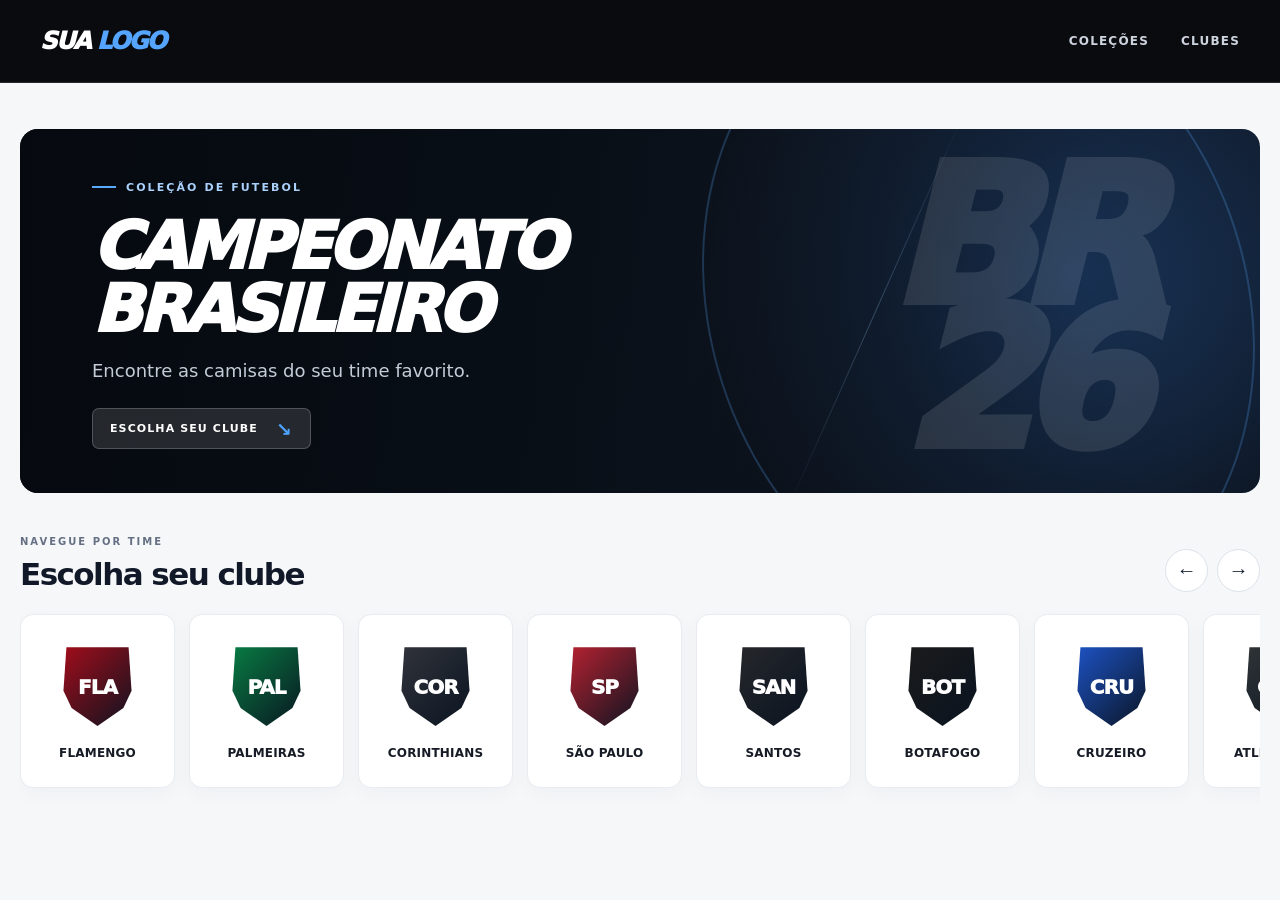
<file: index.html>
<!doctype html>
<html lang="pt-BR">
<head>
  <meta charset="UTF-8" />
  <meta name="viewport" content="width=device-width, initial-scale=1" />
  <meta name="description" content="Vitrine de camisas de futebol por clube." />
  <title>Coleção de Futebol | Exemplo de Landing Page</title>
  <link rel="stylesheet" href="secao-liga.css" />
  <script src="configuracao.js" defer></script>
  <script src="secao-liga.js" defer></script>
</head>
<body>
  <!-- Esta barra é apenas uma demonstração de página. Substitua pela sua logo/menu. -->
  <header class="exemplo-topo">
    <div class="exemplo-topo__conteudo">
      <a href="./" class="exemplo-logo" aria-label="Página inicial">SUA <span>LOGO</span></a>
      <nav aria-label="Menu principal" class="exemplo-menu"><a href="#liga-brasileirao">COLEÇÕES</a><a href="#liga-brasileirao">CLUBES</a></nav>
    </div>
  </header>

  <main>
    <!-- INÍCIO DA SEÇÃO PARA INSERIR NA SUA LANDING PAGE -->
    <section class="vitrine-liga" id="liga-brasileirao" aria-labelledby="vitrine-liga-titulo">
      <div class="vitrine-liga__banner">
        <img class="vitrine-liga__banner-imagem" alt="" hidden />
        <div class="vitrine-liga__efeito" aria-hidden="true"></div>
        <div class="vitrine-liga__banner-conteudo">
          <span class="vitrine-liga__etiqueta">COLEÇÃO DE FUTEBOL</span>
          <h1 class="vitrine-liga__titulo" id="vitrine-liga-titulo">CAMPEONATO BRASILEIRO</h1>
          <p class="vitrine-liga__descricao">Encontre as camisas do seu time favorito.</p>
          <span class="vitrine-liga__chamada">ESCOLHA SEU CLUBE <span aria-hidden="true">↘</span></span>
        </div>
        <div class="vitrine-liga__marca" aria-hidden="true">BR<br />26</div>
      </div>

      <div class="vitrine-liga__linha-titulo">
        <div>
          <span class="vitrine-liga__sobre">NAVEGUE POR TIME</span>
          <h2>Escolha seu clube</h2>
        </div>
        <div class="vitrine-liga__acoes">
          <button class="vitrine-liga__seta" data-direcao="-1" type="button" aria-label="Deslizar para a esquerda">&#8592;</button>
          <button class="vitrine-liga__seta" data-direcao="1" type="button" aria-label="Deslizar para a direita">&#8594;</button>
        </div>
      </div>
      <div class="vitrine-liga__viewport" tabindex="0" aria-label="Carrossel horizontal de clubes; use as setas ou deslize">
        <div class="vitrine-liga__lista" aria-live="off"></div>
      </div>
      <p class="vitrine-liga__aviso" role="status" aria-live="polite"></p>
    </section>
    <!-- FIM DA SEÇÃO -->
  </main>
</body>
</html>
</file>
<file: secao-liga.css>
:root { color-scheme: light; }
* { box-sizing: border-box; }
html { scroll-behavior: smooth; }
body { margin: 0; background: #f6f7f9; color: #101216; font-family: Inter, ui-sans-serif, system-ui, -apple-system, 'Segoe UI', Roboto, Arial, sans-serif; }
.exemplo-topo { background:#090b0f; color:white; border-bottom:1px solid #242934; }
.exemplo-topo__conteudo { max-width:1256px; margin:auto; min-height:82px; padding:0 28px; display:flex; align-items:center; justify-content:space-between; }
.exemplo-logo { font-size:24px; font-weight:950; letter-spacing:-.065em; color:white; text-decoration:none; font-style:italic; }
.exemplo-logo span { color:#55a5ff; }
.exemplo-menu { display:flex; gap:32px; }
.exemplo-menu a { color:#ced4de; text-decoration:none; font-size:12px; letter-spacing:.1em; font-weight:700; }

/* Estilos da seção — prefixos próprios para não afetar o resto do site */
.vitrine-liga { --destaque:#4da2ff; --cor-texto:#111827; max-width:1256px; width:calc(100% - 40px); margin:46px auto 70px; color:var(--cor-texto); }
.vitrine-liga__banner { position:relative; isolation:isolate; display:flex; align-items:center; overflow:hidden; min-height:310px; border-radius:18px; background:radial-gradient(circle at 85% 40%, #1d3d68 0%, transparent 35%),linear-gradient(109deg,#080c12 8%,#151c2b 55%,#090c12 100%); color:white; }
.vitrine-liga__banner-imagem { position:absolute; inset:0; z-index:-2; width:100%; height:100%; object-fit:cover; object-position:center; }
.vitrine-liga__efeito { position:absolute; z-index:-1; inset:0; background:linear-gradient(90deg,rgba(6,10,16,.94) 0%,rgba(7,13,20,.84) 43%,rgba(7,10,17,.06) 100%); }
.vitrine-liga__banner::after { content:""; pointer-events:none; position:absolute; width:43%; height:180%; top:-42%; right:1%; opacity:.24; border:2px solid #5aa8fa; border-radius:50%; transform:rotate(-20deg); }
.vitrine-liga__banner::before { content:""; pointer-events:none; position:absolute; height:120%; width:1px; top:-10%; right:31%; background:linear-gradient(transparent,#6b91b4,transparent); transform:rotate(24deg); opacity:.4; }
.vitrine-liga__banner-conteudo { position:relative; z-index:1; padding:44px clamp(26px,6vw,72px); max-width:720px; }
.vitrine-liga__etiqueta { display:inline-flex; align-items:center; gap:10px; font-size:11px; font-weight:850; letter-spacing:.19em; color:#aad1fc; }
.vitrine-liga__etiqueta::before { content:""; width:24px; height:2px; background:#5aa8ff; }
.vitrine-liga__titulo { font-size:clamp(33px,5.1vw,69px); line-height:.98; max-width:650px; letter-spacing:-.065em; font-style:italic; font-weight:950; margin:21px 0 15px; text-wrap:balance; }
.vitrine-liga__descricao { font-size:clamp(14px,1.7vw,18px); line-height:1.5; color:#c4ccd8; margin:0 0 24px; }
.vitrine-liga__chamada { display:inline-flex; gap:18px; align-items:center; border:1px solid rgba(255,255,255,.2); background:rgba(255,255,255,.12); border-radius:7px; padding:13px 17px; font-size:11px; font-weight:900; letter-spacing:.1em; }
.vitrine-liga__chamada span { color:var(--destaque); font-size:19px; line-height:0; }
.vitrine-liga__marca { position:absolute; top:50%; right:9.5%; transform:translateY(-50%); opacity:.11; font-size:clamp(100px,15vw,200px); font-weight:950; font-style:italic; line-height:.75; letter-spacing:-.1em; text-align:center; user-select:none; }
.vitrine-liga__linha-titulo { display:flex; justify-content:space-between; align-items:flex-end; gap:18px; margin:37px 0 18px; }
.vitrine-liga__sobre { font-size:10px; letter-spacing:.2em; font-weight:900; color:#657083; }
.vitrine-liga__linha-titulo h2 { font-size:clamp(23px,2.7vw,31px); letter-spacing:-.05em; font-weight:850; margin:7px 0 0; }
.vitrine-liga__acoes { display:flex; gap:9px; }
.vitrine-liga__seta { width:43px; height:43px; border-radius:50%; border:1px solid #dce2e9; background:#fff; font-size:20px; color:#182333; cursor:pointer; transition:background .2s,border-color .2s,transform .2s; }
.vitrine-liga__seta:hover { background:#101d30; border-color:#101d30; color:white; transform:translateY(-1px); }
.vitrine-liga__seta:focus-visible,.vitrine-liga__card:focus-visible { outline:3px solid #2574e7; outline-offset:3px; }
.vitrine-liga__viewport { display:block; width:100%; overflow-x:auto; scrollbar-width:none; -ms-overflow-style:none; scroll-snap-type:x mandatory; scroll-behavior:smooth; overscroll-behavior-x:contain; padding:4px 1px 16px; }
.vitrine-liga__viewport::-webkit-scrollbar { display:none; }
.vitrine-liga__viewport:focus-visible { outline:2px solid #2574e7; outline-offset:3px; }
.vitrine-liga__lista { display:flex; gap:14px; width:max-content; max-width:none; }
.vitrine-liga__card { flex:none; display:flex; flex-direction:column; align-items:center; justify-content:center; gap:14px; text-decoration:none; color:#161b25; scroll-snap-align:start; width:155px; min-height:174px; padding:18px 12px; border:1px solid #e8ebf0; background:#fff; border-radius:13px; box-shadow:0 5px 20px rgba(16,28,49,.035); transition:transform .2s ease,box-shadow .2s ease,border-color .2s ease; }
.vitrine-liga__card:hover { transform:translateY(-3px); border-color:#a9cbff; box-shadow:0 9px 24px rgba(34,81,149,.11); }
.vitrine-liga__escudo { height:91px; width:91px; display:flex; align-items:center; justify-content:center; }
.vitrine-liga__escudo img { display:block; max-height:89px; max-width:89px; width:100%; height:100%; object-fit:contain; }
.vitrine-liga__escudo-falso { display:grid; place-items:center; width:74px; height:82px; color:white; background:linear-gradient(135deg,var(--escudo-cor,#1f2937),#091320); clip-path:polygon(8% 2%,92% 2%,96% 55%,85% 76%,50% 98%,15% 76%,4% 55%); filter:drop-shadow(0 3px 2px #bbc4d3); font-size:20px; font-weight:950; letter-spacing:-.05em; }
.vitrine-liga__nome { text-align:center; font-size:12px; letter-spacing:.015em; font-weight:850; line-height:1.3; text-transform:uppercase; }
.vitrine-liga__aviso { font-size:12px; min-height:1.4em; margin:3px 0 0; color:#69788a; }
@media(max-width:650px) {
  .exemplo-topo__conteudo { min-height:67px; padding:0 18px; }
  .exemplo-logo { font-size:20px; }
  .exemplo-menu { gap:16px; }
  .exemplo-menu a { font-size:10px; }
  .vitrine-liga { width:calc(100% - 24px); margin:20px auto 42px; }
  .vitrine-liga__banner { min-height:270px; border-radius:12px; }
  .vitrine-liga__banner-conteudo { padding:30px 23px; }
  .vitrine-liga__titulo { margin:18px 0 12px; font-size:clamp(34px,8.2vw,50px); }
  .vitrine-liga__descricao { max-width:255px; }
  .vitrine-liga__marca { right:0; opacity:.09; }
  .vitrine-liga__linha-titulo { margin:26px 0 13px; }
  .vitrine-liga__seta { width:38px; height:38px; }
  .vitrine-liga__lista { gap:10px; }
  .vitrine-liga__card { width:124px; min-height:152px; gap:8px; padding:12px 9px; }
  .vitrine-liga__escudo { width:78px; height:78px; }
  .vitrine-liga__escudo img { max-width:76px; max-height:76px; }
  .vitrine-liga__nome { font-size:11px; }
}
@media(prefers-reduced-motion:reduce) {
  html { scroll-behavior:auto; }
  .vitrine-liga__viewport { scroll-behavior:auto; }
  .vitrine-liga__seta,.vitrine-liga__card { transition:none; }
}
</file>
